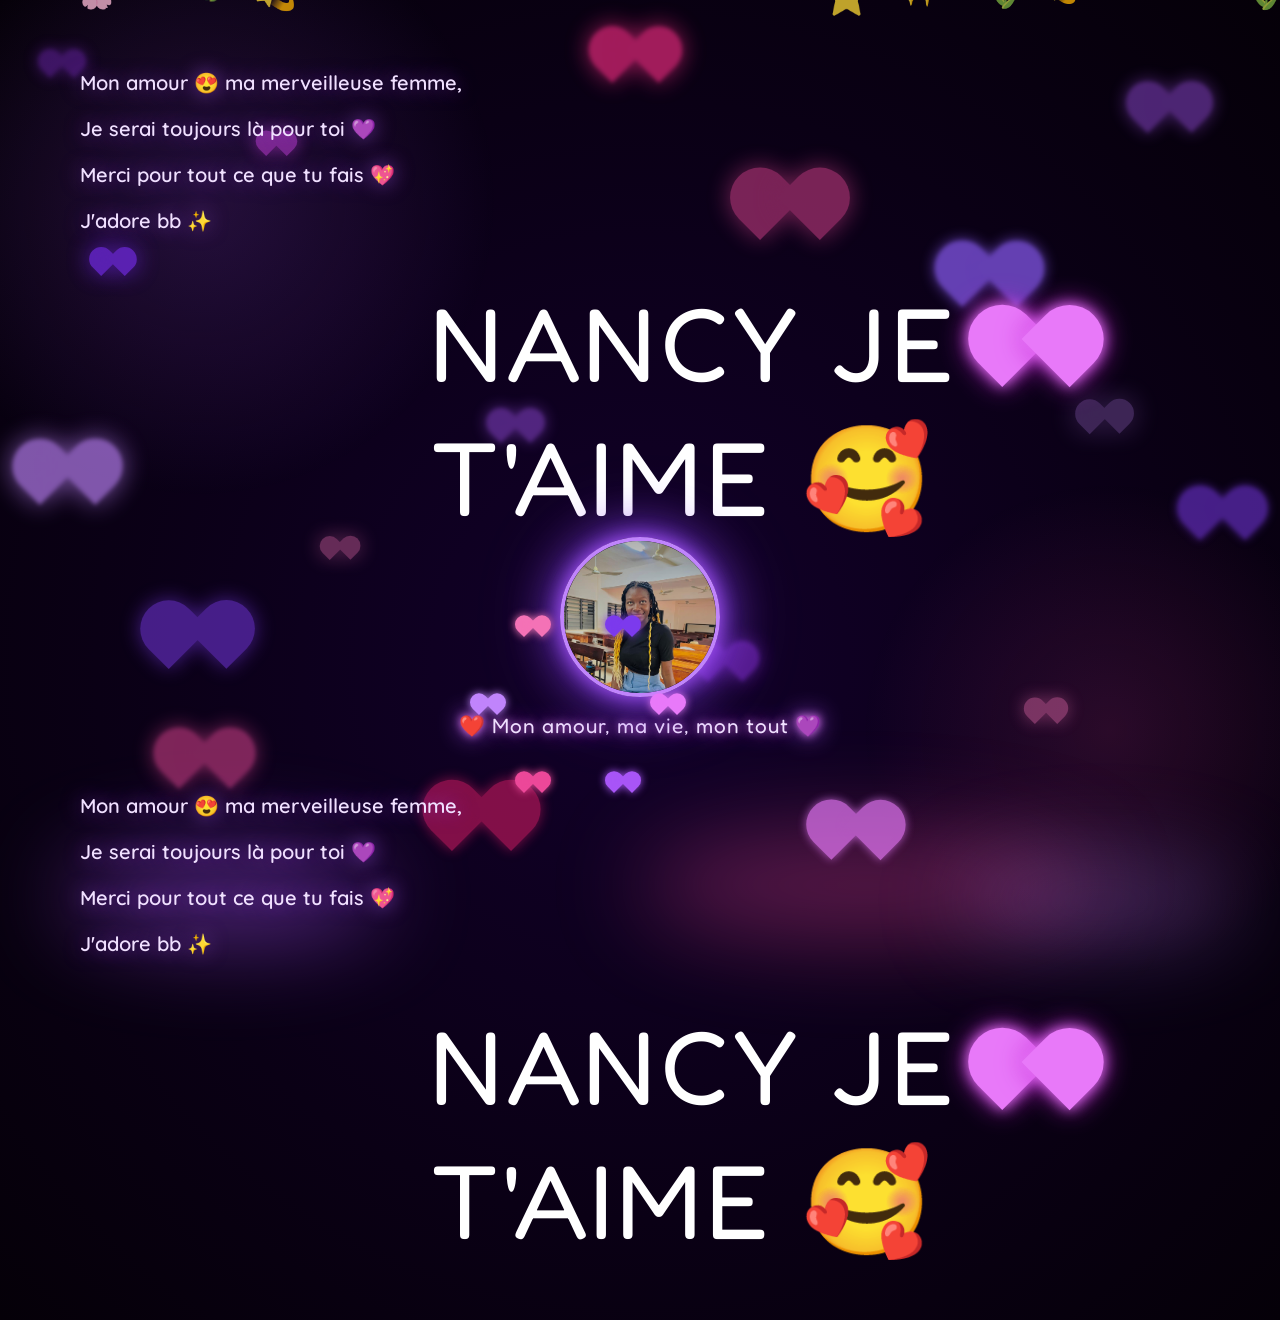
<file: index.html>
<!DOCTYPE html>
<html lang="fr">
<head>
  <meta charset="UTF-8" />
  <meta name="viewport" content="width=device-width, initial-scale=1.0"/>
  <title>Nancy ❤️</title>
  <link href="https://fonts.googleapis.com/css2?family=Fredoka+One&family=Quicksand:wght@500;600&display=swap" rel="stylesheet"/>
  <link rel="stylesheet" href="style.css"/>
</head>
<body>

  <div class="ambient"></div>
  <div id="stars"></div>
  <div id="deco-hearts"></div>
  <div id="petals"></div>
  <div id="float-hearts"></div>

  <div class="ground-glow" style="left:5%;  width:320px; height:90px;  background:rgba(168,85,247,0.45); animation-delay:0s;"></div>
  <div class="ground-glow" style="left:50%; width:450px; height:110px; background:rgba(236,72,153,0.35); animation-delay:2s;"></div>
  <div class="ground-glow" style="left:75%; width:280px; height:80px;  background:rgba(192,132,252,0.3); animation-delay:1s;"></div>

  <div class="content">
    <div class="message">
      <p>Mon amour 😍 ma merveilleuse femme,</p>
      <p>Je serai toujours là pour toi 💜</p>
      <p>Merci pour tout ce que tu fais 💖</p>
      <p>J'adore bb ✨</p>
    </div>

    <div class="big-text-wrapper">
      <div class="big-text line1">NANCY JE<span class="inline-heart"></span></div>
      <div class="big-text line2">T'AIME 🥰</div>
    </div>
  </div>

  <div class="content">

  <!-- PHOTO -->
  <div class="photo-section">
    <div class="photo-frame" id="photo-frame">
      <img src="nancy.jpeg" alt="Nancy" />
    </div>
    <div class="photo-label">❤️ Mon amour, ma vie, mon tout 💜</div>
  </div>

  <!-- MESSAGE -->
  <div class="message">
    <p>Mon amour 😍 ma merveilleuse femme,</p>
    <p>Je serai toujours là pour toi 💜</p>
    <p>Merci pour tout ce que tu fais 💖</p>
    <p>J'adore bb ✨</p>
  </div>

  <!-- GRAND TEXTE -->
  <div class="big-text-wrapper">
    <div class="big-text line1">NANCY JE<span class="inline-heart"></span></div>
    <div class="big-text line2">T'AIME 🥰</div>
  </div>

</div>

  <script>
    /* Étoiles */
    const starsEl = document.getElementById('stars');
    for (let i = 0; i < 110; i++) {
      const s = document.createElement('div');
      s.className = 'star';
      const sz = 1.2 + Math.random() * 2.8;
      s.style.left   = Math.random() * 100 + '%';
      s.style.top    = Math.random() * 100 + '%';
      s.style.width  = sz + 'px';
      s.style.height = sz + 'px';
      s.style.setProperty('--d',     (2 + Math.random() * 5) + 's');
      s.style.setProperty('--delay', (Math.random() * 6) + 's');
      starsEl.appendChild(s);
    }

    /* Cœurs décoratifs fixes */
    const decoEl = document.getElementById('deco-hearts');
    const decoColors = [
      '#9333ea','#a855f7','#c084fc','#7c3aed',
      '#ec4899','#f472b6','#db2777','#be185d',
      '#e879f9','#d946ef','#8b5cf6','#6d28d9'
    ];
    const positions = [
      {left:'3%',  top:'6%'},  {left:'88%', top:'10%'},
      {left:'1%',  top:'50%'}, {left:'92%', top:'55%'},
      {left:'12%', top:'82%'}, {left:'80%', top:'78%'},
      {left:'46%', top:'4%'},  {left:'33%', top:'88%'},
      {left:'63%', top:'90%'}, {left:'20%', top:'15%'},
      {left:'73%', top:'28%'}, {left:'7%',  top:'28%'},
      {left:'54%', top:'72%'}, {left:'38%', top:'46%'},
      {left:'84%', top:'45%'}, {left:'11%', top:'68%'},
      {left:'57%', top:'20%'}, {left:'25%', top:'60%'},
    ];

    positions.forEach((pos, i) => {
      const h = document.createElement('div');
      h.className = 'deco-heart';
      const sz  = 18 + Math.random() * 48;
      const col = decoColors[i % decoColors.length];
      h.style.left = pos.left;
      h.style.top  = pos.top;
      h.style.setProperty('--sz',          sz + 'px');
      h.style.setProperty('--hcolor',      col);
      h.style.setProperty('--op',          0.25 + Math.random() * 0.55);
      h.style.setProperty('--hb',          (0.75 + Math.random() * 1.3) + 's');
      h.style.setProperty('--hbdelay',     (Math.random() * 2.5) + 's');
      h.style.setProperty('--sw',          (3 + Math.random() * 5) + 's');
      h.style.setProperty('--swdelay',     (Math.random() * 4) + 's');
      h.style.setProperty('--sway-amount', (-(4 + Math.random() * 16)) + 'px');
      h.style.setProperty('--blur',        Math.random() < 0.25 ? '2px' : '0px');
      h.style.setProperty('--glow',        (8 + Math.random() * 20) + 'px');
      h.style.setProperty('--rot',         (Math.random() * 34 - 17) + 'deg');
      decoEl.appendChild(h);
    });

    /* Cœurs flottants */
    const floatEl = document.getElementById('float-hearts');
    const floatColors = ['#c084fc','#a855f7','#e879f9','#f472b6','#9333ea','#d946ef','#7c3aed','#ec4899'];
    for (let i = 0; i < 35; i++) {
      const h = document.createElement('div');
      h.className = 'float-heart';
      h.style.left = Math.random() * 100 + '%';
      h.style.setProperty('--fsz',    (10 + Math.random() * 30) + 'px');
      h.style.setProperty('--hcolor', floatColors[Math.floor(Math.random() * floatColors.length)]);
      h.style.setProperty('--fd',     (6 + Math.random() * 9) + 's');
      h.style.setProperty('--fdelay', (Math.random() * 12) + 's');
      h.style.setProperty('--rot',    (Math.random() * 60 - 30) + 'deg');
      floatEl.appendChild(h);
    }

    /* Pétales */
    const petalsEl = document.getElementById('petals');
    const petalEmojis = ['🌸','🌺','✨','💫','🌷','🪷','⭐'];
    for (let i = 0; i < 22; i++) {
      const p = document.createElement('div');
      p.className = 'petal';
      p.textContent = petalEmojis[Math.floor(Math.random() * petalEmojis.length)];
      p.style.left = Math.random() * 100 + '%';
      p.style.setProperty('--psz',    (0.9 + Math.random() * 1.6) + 'rem');
      p.style.setProperty('--pd',     (7 + Math.random() * 10) + 's');
      p.style.setProperty('--pdelay', (Math.random() * 12) + 's');
      petalsEl.appendChild(p);
    }
    /* Cœurs qui orbitent autour de la photo */
const frame = document.getElementById('photo-frame');
const orbitColors = ['#e879f9','#a855f7','#ec4899','#c084fc','#f472b6','#7c3aed'];
const orbitAngles = [0, 60, 120, 180, 240, 300];
orbitAngles.forEach((angle, i) => {
  const h = document.createElement('div');
  h.className = 'orbit-heart';
  h.style.setProperty('--hcolor',  orbitColors[i]);
  h.style.setProperty('--od',      (4 + i * 0.4) + 's');
  h.style.setProperty('--odelay',  (-(i * 0.8)) + 's');
  h.style.transform = `rotate(${angle}deg) translateX(90px) rotate(-${angle}deg)`;
  frame.appendChild(h);
});
  </script>


</body>
</html>
</file>
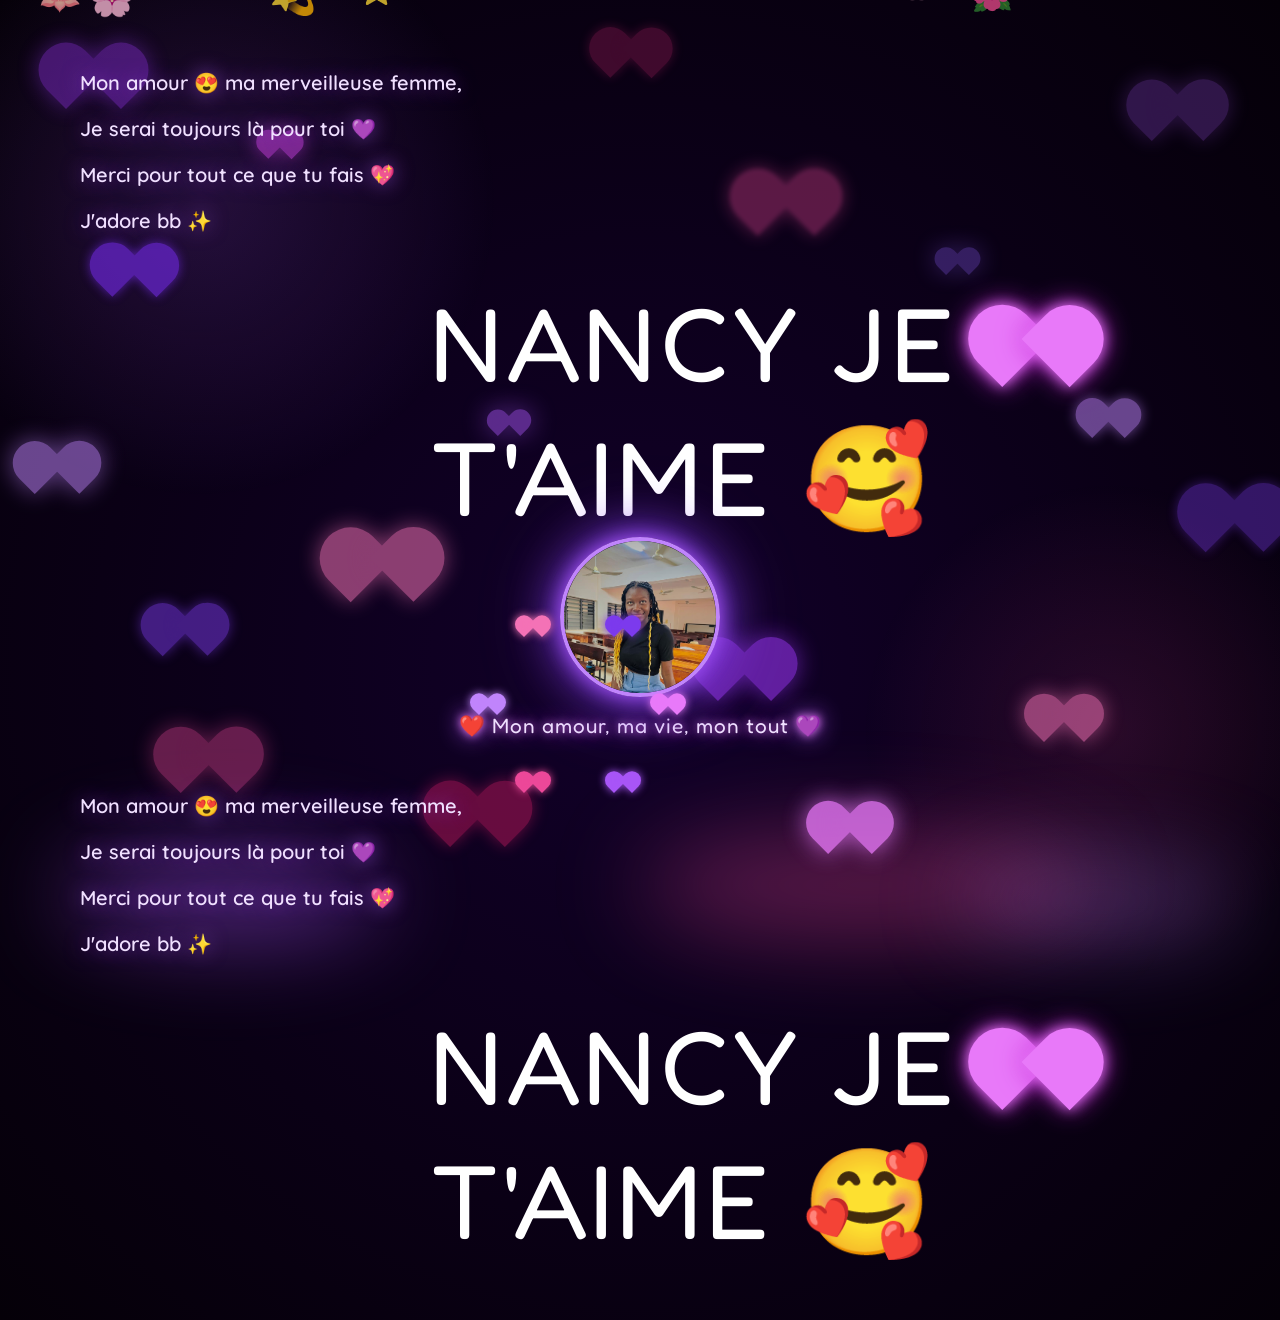
<file: index2.html>
<!DOCTYPE html>
<html lang="fr">
<head>
  <meta charset="UTF-8" />
  <meta name="viewport" content="width=device-width, initial-scale=1.0"/>
  <title>Nancy ❤️</title>
  <link href="https://fonts.googleapis.com/css2?family=Fredoka+One&family=Quicksand:wght@500;600&display=swap" rel="stylesheet"/>
  <link rel="stylesheet" href="style.css"/>
</head>
<body>

  <div class="ambient"></div>
  <div id="stars"></div>
  <div id="deco-hearts"></div>
  <div id="petals"></div>
  <div id="float-hearts"></div>

  <div class="ground-glow" style="left:5%;  width:320px; height:90px;  background:rgba(168,85,247,0.45); animation-delay:0s;"></div>
  <div class="ground-glow" style="left:50%; width:450px; height:110px; background:rgba(236,72,153,0.35); animation-delay:2s;"></div>
  <div class="ground-glow" style="left:75%; width:280px; height:80px;  background:rgba(192,132,252,0.3); animation-delay:1s;"></div>

  <div class="content">
    <div class="message">
      <p>Mon amour 😍 ma merveilleuse femme,</p>
      <p>Je serai toujours là pour toi 💜</p>
      <p>Merci pour tout ce que tu fais 💖</p>
      <p>J'adore bb ✨</p>
    </div>

    <div class="big-text-wrapper">
      <div class="big-text line1">NANCY JE<span class="inline-heart"></span></div>
      <div class="big-text line2">T'AIME 🥰</div>
    </div>
  </div>

  <div class="content">

  <!-- PHOTO -->
  <div class="photo-section">
    <div class="photo-frame" id="photo-frame">
      <img src="nancy.jpeg" alt="Nancy" />
    </div>
    <div class="photo-label">❤️ Mon amour, ma vie, mon tout 💜</div>
  </div>

  <!-- MESSAGE -->
  <div class="message">
    <p>Mon amour 😍 ma merveilleuse femme,</p>
    <p>Je serai toujours là pour toi 💜</p>
    <p>Merci pour tout ce que tu fais 💖</p>
    <p>J'adore bb ✨</p>
  </div>

  <!-- GRAND TEXTE -->
  <div class="big-text-wrapper">
    <div class="big-text line1">NANCY JE<span class="inline-heart"></span></div>
    <div class="big-text line2">T'AIME 🥰</div>
  </div>

</div>

  <script>
    /* Étoiles */
    const starsEl = document.getElementById('stars');
    for (let i = 0; i < 110; i++) {
      const s = document.createElement('div');
      s.className = 'star';
      const sz = 1.2 + Math.random() * 2.8;
      s.style.left   = Math.random() * 100 + '%';
      s.style.top    = Math.random() * 100 + '%';
      s.style.width  = sz + 'px';
      s.style.height = sz + 'px';
      s.style.setProperty('--d',     (2 + Math.random() * 5) + 's');
      s.style.setProperty('--delay', (Math.random() * 6) + 's');
      starsEl.appendChild(s);
    }

    /* Cœurs décoratifs fixes */
    const decoEl = document.getElementById('deco-hearts');
    const decoColors = [
      '#9333ea','#a855f7','#c084fc','#7c3aed',
      '#ec4899','#f472b6','#db2777','#be185d',
      '#e879f9','#d946ef','#8b5cf6','#6d28d9'
    ];
    const positions = [
      {left:'3%',  top:'6%'},  {left:'88%', top:'10%'},
      {left:'1%',  top:'50%'}, {left:'92%', top:'55%'},
      {left:'12%', top:'82%'}, {left:'80%', top:'78%'},
      {left:'46%', top:'4%'},  {left:'33%', top:'88%'},
      {left:'63%', top:'90%'}, {left:'20%', top:'15%'},
      {left:'73%', top:'28%'}, {left:'7%',  top:'28%'},
      {left:'54%', top:'72%'}, {left:'38%', top:'46%'},
      {left:'84%', top:'45%'}, {left:'11%', top:'68%'},
      {left:'57%', top:'20%'}, {left:'25%', top:'60%'},
    ];

    positions.forEach((pos, i) => {
      const h = document.createElement('div');
      h.className = 'deco-heart';
      const sz  = 18 + Math.random() * 48;
      const col = decoColors[i % decoColors.length];
      h.style.left = pos.left;
      h.style.top  = pos.top;
      h.style.setProperty('--sz',          sz + 'px');
      h.style.setProperty('--hcolor',      col);
      h.style.setProperty('--op',          0.25 + Math.random() * 0.55);
      h.style.setProperty('--hb',          (0.75 + Math.random() * 1.3) + 's');
      h.style.setProperty('--hbdelay',     (Math.random() * 2.5) + 's');
      h.style.setProperty('--sw',          (3 + Math.random() * 5) + 's');
      h.style.setProperty('--swdelay',     (Math.random() * 4) + 's');
      h.style.setProperty('--sway-amount', (-(4 + Math.random() * 16)) + 'px');
      h.style.setProperty('--blur',        Math.random() < 0.25 ? '2px' : '0px');
      h.style.setProperty('--glow',        (8 + Math.random() * 20) + 'px');
      h.style.setProperty('--rot',         (Math.random() * 34 - 17) + 'deg');
      decoEl.appendChild(h);
    });

    /* Cœurs flottants */
    const floatEl = document.getElementById('float-hearts');
    const floatColors = ['#c084fc','#a855f7','#e879f9','#f472b6','#9333ea','#d946ef','#7c3aed','#ec4899'];
    for (let i = 0; i < 35; i++) {
      const h = document.createElement('div');
      h.className = 'float-heart';
      h.style.left = Math.random() * 100 + '%';
      h.style.setProperty('--fsz',    (10 + Math.random() * 30) + 'px');
      h.style.setProperty('--hcolor', floatColors[Math.floor(Math.random() * floatColors.length)]);
      h.style.setProperty('--fd',     (6 + Math.random() * 9) + 's');
      h.style.setProperty('--fdelay', (Math.random() * 12) + 's');
      h.style.setProperty('--rot',    (Math.random() * 60 - 30) + 'deg');
      floatEl.appendChild(h);
    }

    /* Pétales */
    const petalsEl = document.getElementById('petals');
    const petalEmojis = ['🌸','🌺','✨','💫','🌷','🪷','⭐'];
    for (let i = 0; i < 22; i++) {
      const p = document.createElement('div');
      p.className = 'petal';
      p.textContent = petalEmojis[Math.floor(Math.random() * petalEmojis.length)];
      p.style.left = Math.random() * 100 + '%';
      p.style.setProperty('--psz',    (0.9 + Math.random() * 1.6) + 'rem');
      p.style.setProperty('--pd',     (7 + Math.random() * 10) + 's');
      p.style.setProperty('--pdelay', (Math.random() * 12) + 's');
      petalsEl.appendChild(p);
    }
    /* Cœurs qui orbitent autour de la photo */
const frame = document.getElementById('photo-frame');
const orbitColors = ['#e879f9','#a855f7','#ec4899','#c084fc','#f472b6','#7c3aed'];
const orbitAngles = [0, 60, 120, 180, 240, 300];
orbitAngles.forEach((angle, i) => {
  const h = document.createElement('div');
  h.className = 'orbit-heart';
  h.style.setProperty('--hcolor',  orbitColors[i]);
  h.style.setProperty('--od',      (4 + i * 0.4) + 's');
  h.style.setProperty('--odelay',  (-(i * 0.8)) + 's');
  h.style.transform = `rotate(${angle}deg) translateX(90px) rotate(-${angle}deg)`;
  frame.appendChild(h);
});
  </script>


</body>
</html>
</file>
<file: style.css>
* {
  margin: 0;
  padding: 0;
  box-sizing: border-box;
}

body {
  min-height: 100vh;
  background: radial-gradient(ellipse at center, #12002a 0%, #0a0015 60%, #050008 100%);
  display: flex;
  flex-direction: column;
  justify-content: center;
  align-items: flex-start;
  padding: 60px 80px;
  font-family: 'Quicksand', sans-serif;
  overflow: hidden;
  position: relative;
}

.ambient {
  position: fixed;
  inset: 0;
  pointer-events: none;
  z-index: 0;
}
.ambient::before {
  content: '';
  position: absolute;
  width: 600px;
  height: 600px;
  background: radial-gradient(circle, rgba(168,85,247,0.18) 0%, transparent 70%);
  top: -100px;
  left: -100px;
  animation: driftA 8s ease-in-out infinite alternate;
}
.ambient::after {
  content: '';
  position: absolute;
  width: 500px;
  height: 500px;
  background: radial-gradient(circle, rgba(236,72,153,0.14) 0%, transparent 70%);
  bottom: -80px;
  right: -80px;
  animation: driftB 10s ease-in-out infinite alternate;
}
@keyframes driftA {
  from { transform: translate(0,0) scale(1); }
  to   { transform: translate(60px, 40px) scale(1.15); }
}
@keyframes driftB {
  from { transform: translate(0,0) scale(1); }
  to   { transform: translate(-50px, -30px) scale(1.2); }
}

#stars {
  position: fixed;
  inset: 0;
  pointer-events: none;
  z-index: 0;
}
.star {
  position: absolute;
  background: #fff;
  border-radius: 50%;
  opacity: 0;
  animation: twinkle var(--d) ease-in-out infinite var(--delay);
}
@keyframes twinkle {
  0%, 100% { opacity: 0; transform: scale(0.4); }
  50%       { opacity: 0.7; transform: scale(1); }
}

#deco-hearts {
  position: fixed;
  inset: 0;
  pointer-events: none;
  z-index: 1;
}
.deco-heart {
  position: absolute;
  width: var(--sz);
  height: var(--sz);
  opacity: var(--op);
  filter: blur(var(--blur));
  animation:
    heartbeat var(--hb) ease-in-out infinite var(--hbdelay),
    sway var(--sw) ease-in-out infinite alternate var(--swdelay);
}
.deco-heart::before,
.deco-heart::after {
  content: '';
  position: absolute;
  top: 0;
  left: 50%;
  width: 100%;
  height: 100%;
  background: var(--hcolor);
  border-radius: 50% 50% 0 0;
  box-shadow: 0 0 var(--glow) var(--hcolor);
}
.deco-heart::before { transform: rotate(-45deg); transform-origin: bottom left; }
.deco-heart::after  { transform: rotate(45deg);  transform-origin: bottom right; }

@keyframes heartbeat {
  0%, 100% { transform: rotate(var(--rot)) scale(1); }
  14%       { transform: rotate(var(--rot)) scale(1.3); }
  28%       { transform: rotate(var(--rot)) scale(1); }
  42%       { transform: rotate(var(--rot)) scale(1.18); }
  56%       { transform: rotate(var(--rot)) scale(1); }
}
@keyframes sway {
  from { margin-top: 0; }
  to   { margin-top: var(--sway-amount); }
}

#float-hearts {
  position: fixed;
  bottom: 0;
  left: 0;
  width: 100%;
  pointer-events: none;
  z-index: 2;
}
.float-heart {
  position: absolute;
  bottom: -60px;
  width: var(--fsz);
  height: var(--fsz);
  opacity: 0;
  animation: floatUp var(--fd) ease-in infinite var(--fdelay);
}
.float-heart::before,
.float-heart::after {
  content: '';
  position: absolute;
  top: 0;
  left: 50%;
  width: 100%;
  height: 100%;
  background: var(--hcolor);
  border-radius: 50% 50% 0 0;
  box-shadow: 0 0 10px var(--hcolor);
}
.float-heart::before { transform: rotate(-45deg); transform-origin: bottom left; }
.float-heart::after  { transform: rotate(45deg);  transform-origin: bottom right; }

@keyframes floatUp {
  0%   { transform: translateY(0) scale(0.6) rotate(var(--rot)); opacity: 0; }
  15%  { opacity: 0.9; }
  80%  { opacity: 0.5; }
  100% { transform: translateY(-105vh) scale(1.1) rotate(calc(var(--rot) + 20deg)); opacity: 0; }
}

#petals {
  position: fixed;
  inset: 0;
  pointer-events: none;
  z-index: 1;
}
.petal {
  position: absolute;
  top: -30px;
  font-size: var(--psz);
  opacity: 0.75;
  animation: petalFall var(--pd) linear infinite var(--pdelay);
}
@keyframes petalFall {
  0%   { transform: translateY(-30px) rotate(0deg) translateX(0); opacity: 0; }
  10%  { opacity: 0.75; }
  90%  { opacity: 0.4; }
  100% { transform: translateY(110vh) rotate(540deg) translateX(60px); opacity: 0; }
}

.ground-glow {
  position: fixed;
  bottom: -40px;
  border-radius: 50%;
  filter: blur(45px);
  pointer-events: none;
  z-index: 0;
  animation: glowPulse 4s ease-in-out infinite alternate;
}
@keyframes glowPulse {
  from { opacity: 0.25; transform: scaleX(1); }
  to   { opacity: 0.65; transform: scaleX(1.3); }
}

.content {
  position: relative;
  z-index: 10;
  width: 100%;
}

.message {
  color: #f0e0ff;
  font-size: clamp(1rem, 2.2vw, 1.25rem);
  font-weight: 600;
  line-height: 2.3;
  margin-bottom: 40px;
  text-shadow: 0 0 20px rgba(168,85,247,0.6);
}
.message p {
  opacity: 0;
  animation: fadeInUp 0.7s ease forwards;
}
.message p:nth-child(1) { animation-delay: 0.4s; }
.message p:nth-child(2) { animation-delay: 0.9s; }
.message p:nth-child(3) { animation-delay: 1.4s; }
.message p:nth-child(4) { animation-delay: 1.9s; }

@keyframes fadeInUp {
  from { opacity: 0; transform: translateY(18px); }
  to   { opacity: 1; transform: translateY(0); }
}

.big-text-wrapper {
  margin-left: clamp(10px, 28vw, 350px);
  display: flex;
  flex-direction: column;
  gap: 14px;
}
.big-text {
  font-family: 'Fredoka One', cursive;
  font-size: clamp(2.8rem, 9vw, 6.5rem);
  line-height: 1.15;
  letter-spacing: 3px;
  color: #fff;
  opacity: 0;
  animation:
    popIn 1s cubic-bezier(0.175, 0.885, 0.32, 1.275) forwards,
    neonPulse 3s ease-in-out infinite alternate;
}
.big-text.line1 { animation-delay: 2.2s, 3.2s; }
.big-text.line2 { animation-delay: 2.8s, 3.8s; }

@keyframes popIn {
  0%   { opacity: 0; transform: scale(0.4) rotate(-5deg); }
  70%  { transform: scale(1.08) rotate(1deg); }
  100% { opacity: 1; transform: scale(1) rotate(0deg); }
}
@keyframes neonPulse {
  from {
    text-shadow:
      0 0 8px  #e879f9,
      0 0 20px #c084fc,
      0 0 45px #a855f7,
      0 0 80px #7c3aed,
      0 0 120px #5b21b6;
  }
  to {
    text-shadow:
      0 0 15px  #f0abfc,
      0 0 35px  #e879f9,
      0 0 70px  #c084fc,
      0 0 110px #a855f7,
      0 0 160px #7c3aed;
  }
}

.inline-heart {
  display: inline-block;
  width: 0.65em;
  height: 0.65em;
  position: relative;
  top: 0.05em;
  margin-left: 10px;
  --rot: 0deg;
  animation: heartbeat 1.1s ease-in-out infinite;
}
.inline-heart::before,
.inline-heart::after {
  content: '';
  position: absolute;
  top: 0;
  left: 50%;
  width: 100%;
  height: 100%;
  background: #e879f9;
  border-radius: 50% 50% 0 0;
  box-shadow: 0 0 14px #e879f9, 0 0 28px #c026d3;
}
.inline-heart::before { transform: rotate(-45deg); transform-origin: bottom left; }
.inline-heart::after  { transform: rotate(45deg);  transform-origin: bottom right; }

/* ══════════════════════════════════════
   SECTION PHOTO
══════════════════════════════════════ */
.photo-section {
  position: relative;
  z-index: 10;
  display: flex;
  flex-direction: column;
  align-items: center;
  margin-bottom: 45px;
  animation: fadeInUp 1s ease forwards;
  animation-delay: 0.2s;
  opacity: 0;
}

.photo-frame {
  position: relative;
  width: 160px;
  height: 160px;
}

.photo-frame img {
  width: 160px;
  height: 160px;
  object-fit: cover;
  object-position: top;
  border-radius: 50%;
  border: 4px solid #c084fc;
  box-shadow:
    0 0 20px #a855f7,
    0 0 50px #7c3aed,
    0 0 80px rgba(168,85,247,0.4);
  display: block;
}

/* Cœurs qui tournent autour de la photo */
.orbit-heart {
  position: absolute;
  width: 18px;
  height: 18px;
  animation: orbit var(--od) linear infinite var(--odelay);
  transform-origin: calc(90px - 9px) calc(90px - 9px);
}
.orbit-heart::before,
.orbit-heart::after {
  content: '';
  position: absolute;
  top: 0; left: 50%;
  width: 100%; height: 100%;
  background: var(--hcolor);
  border-radius: 50% 50% 0 0;
  box-shadow: 0 0 8px var(--hcolor);
}
.orbit-heart::before { transform: rotate(-45deg); transform-origin: bottom left; }
.orbit-heart::after  { transform: rotate(45deg);  transform-origin: bottom right; }

@keyframes orbit {
  from { transform: rotate(0deg) translateX(90px) rotate(0deg); }
  to   { transform: rotate(360deg) translateX(90px) rotate(-360deg); }
}

.photo-label {
  margin-top: 16px;
  font-family: 'Fredoka One', cursive;
  font-size: 1.3rem;
  color: #f0e0ff;
  text-shadow:
    0 0 10px #e879f9,
    0 0 25px #a855f7;
  letter-spacing: 1px;
  text-align: center;
}
</file>
